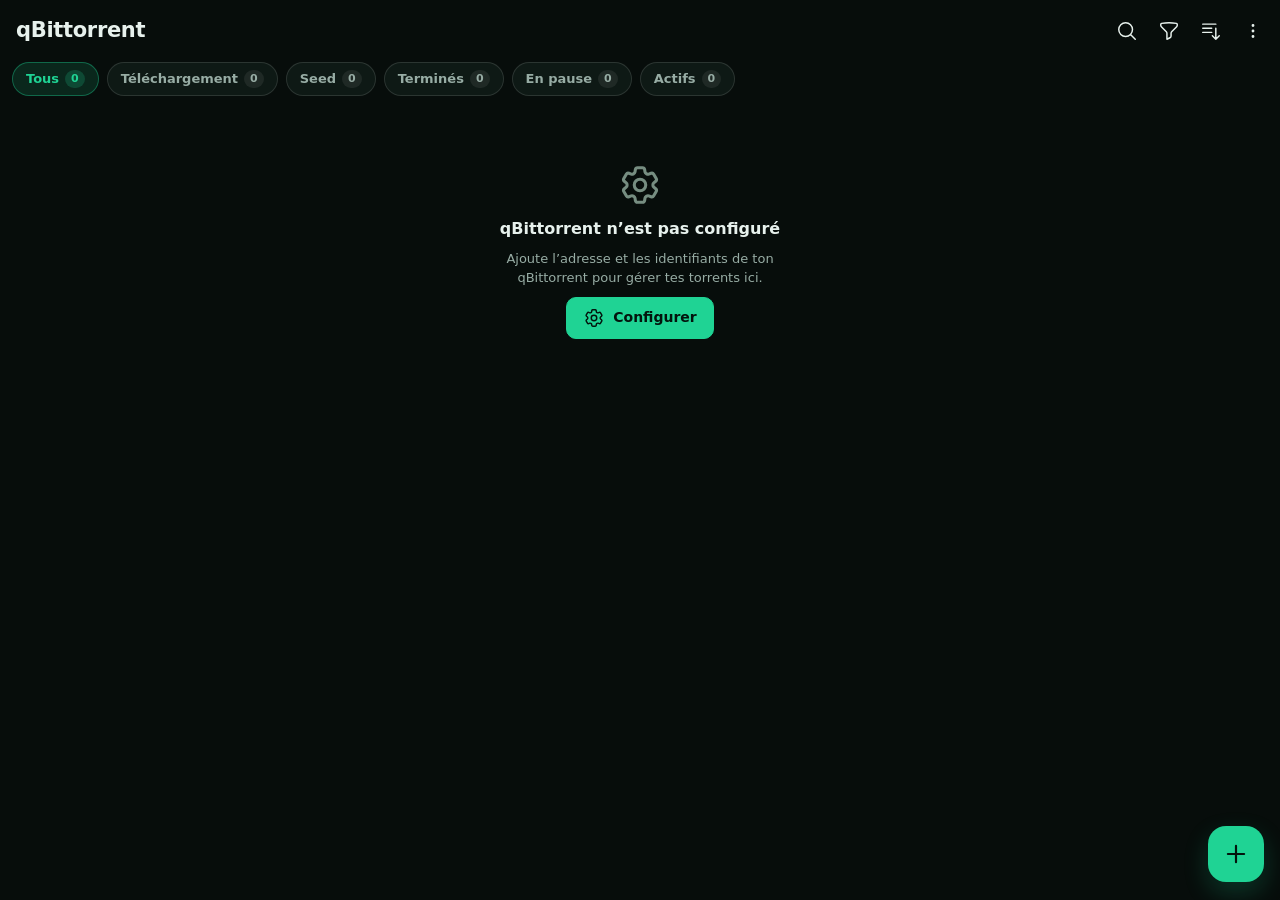
<file: app/index.html>
<!doctype html>
<html lang="fr">
<head>
  <meta charset="utf-8">
  <meta name="viewport" content="width=device-width, initial-scale=1, maximum-scale=1, user-scalable=no">
  <meta name="color-scheme" content="dark">
  <title>Arr411</title>
  <link rel="stylesheet" href="app.css">
</head>
<body>
  <div id="tabs"></div>
  <div id="overlays"></div>
  <div id="toasts"></div>
  <div id="sr-status" class="sr-only" role="status" aria-live="polite" aria-atomic="true"></div>
  <div id="sr-alert" class="sr-only" role="alert" aria-live="assertive" aria-atomic="true"></div>
  <script src="icons.js"></script>
  <script src="core.js"></script>
  <script src="settings.js"></script>
  <script src="backup.js"></script>
  <script src="qbit.js"></script>
  <script src="qbit-more.js"></script>
  <script src="dash.js"></script>
  <script src="arr.js"></script>
  <script src="arr-more.js"></script>
  <script src="lidarr.js"></script>
  <script src="main.js"></script>
</body>
</html>
</file>
<file: app/app.css>
/* Arr411 - C411-like dark green theme */
:root {
  --bg: #070d0b; --bg2: #0a1411; --card: #0e1915; --card2: #13221d; --card3: #1a2d26;
  --line: rgba(255, 255, 255, .07); --line2: rgba(255, 255, 255, .12);
  --text: #e7f1ed; --muted: #97aca4; --dim: #768d81; --ctl: #526c62;
  --pri: #1fd394; --pri2: #17b47d; --ink: #03140d; --pri-soft: rgba(31, 211, 148, .13); --pri-line: rgba(31, 211, 148, .38);
  --red: #f26363; --amber: #f5b544; --blue: #4ea8ff; --violet: #a78bfa; --pink: #f472b6; --cyan: #22d3ee; --gray: #7f8d88;
}
* { box-sizing: border-box; }
html, body { height: 100%; margin: 0; overflow: hidden; background: var(--bg); }
body {
  color: var(--text); font: 14px/1.4 system-ui, Roboto, 'Segoe UI', sans-serif;
  -webkit-tap-highlight-color: transparent; user-select: none; -webkit-user-select: none; overscroll-behavior: none;
}
.sel, input, textarea { user-select: text; -webkit-user-select: text; }
button { font: inherit; color: inherit; background: none; border: 0; padding: 0; cursor: pointer; }
button:disabled { opacity: .45; }
a { color: var(--pri); }
p { margin: 0 0 10px; }
.hidden { display: none !important; }
.muted { color: var(--muted); }
.dim { color: var(--dim); }
.mono { font-family: ui-monospace, 'Roboto Mono', monospace; font-size: 12px; }
.ic { width: 22px; height: 22px; flex: none; }
.ic.sm { width: 16px; height: 16px; }
.ic.xs { width: 13px; height: 13px; }

/* ---------- Tabs & pages ---------- */
#tabs { position: fixed; inset: 0; }
.tab { position: absolute; inset: 0; }
.tab.hidden, .page.hidden, .section.hidden { display: block !important; visibility: hidden; pointer-events: none; }
.page { position: absolute; inset: 0; display: flex; flex-direction: column; background: var(--bg); transition: transform .2s ease, opacity .2s ease; }
.page.enter { transform: translateX(28px); opacity: 0; }
.head { flex: none; display: flex; align-items: center; gap: 2px; min-height: 58px; padding: 8px 6px 4px 16px; }
.head.has-back { padding-left: 2px; }
.head-text { flex: 1; min-width: 0; padding-right: 4px; }
.title { font-size: 21px; font-weight: 750; letter-spacing: -.015em; white-space: nowrap; overflow: hidden; text-overflow: ellipsis; }
.has-back .title { font-size: 17px; font-weight: 700; }
.subtitle { font-size: 12px; color: var(--muted); white-space: nowrap; overflow: hidden; text-overflow: ellipsis; }
.subtitle:empty { display: none; }
.head-actions { display: flex; align-items: center; gap: 0; }
.scroll { flex: 1; overflow-y: auto; overflow-x: hidden; padding: 4px 12px 96px; }
.sections { position: relative; flex: 1; min-height: 0; }
.section { position: absolute; inset: 0; overflow-y: auto; overflow-x: hidden; padding: 0 12px 96px; }
.sticky { position: sticky; top: 0; z-index: 3; background: var(--bg); padding: 6px 0 10px; }

/* ---------- Buttons ---------- */
.icon-btn { width: 42px; height: 42px; border-radius: 12px; display: inline-flex; align-items: center; justify-content: center; color: var(--text); flex: none; position: relative; }
.icon-btn:active { background: var(--card2); }
.icon-btn.pri { color: var(--pri); }
.icon-btn.round { width: 38px; height: 38px; border-radius: 50%; background: var(--card2); border: 1px solid var(--line); }
.icon-btn .dot { position: absolute; top: 9px; right: 9px; width: 8px; height: 8px; border-radius: 50%; background: var(--amber); }
.btn {
  display: inline-flex; align-items: center; justify-content: center; gap: 8px; min-height: 42px; padding: 0 16px;
  border-radius: 10px; background: var(--card2); border: 1px solid var(--line2); color: var(--text); font-weight: 600; font-size: 14px;
  white-space: nowrap; transition: transform .08s, background .15s;
}
.btn:active { transform: scale(.98); background: var(--card3); }
.btn.pri { background: var(--pri); border-color: var(--pri); color: var(--ink); }
.btn.pri:active { background: var(--pri2); }
.btn.danger { background: rgba(242, 99, 99, .1); border-color: rgba(242, 99, 99, .35); color: var(--red); }
.btn.danger-solid { background: var(--red); border-color: var(--red); color: #1a0505; }
.btn.ghost { background: transparent; border-color: transparent; color: var(--pri); }
.btn.sm { min-height: 34px; padding: 0 12px; font-size: 13px; border-radius: 9px; gap: 6px; }
.btn.sm .ic { width: 18px; height: 18px; }
.btn.block { width: 100%; }
.btn.busy { pointer-events: none; opacity: .7; }
.btn.busy::after { content: ''; width: 14px; height: 14px; border: 2px solid currentColor; border-right-color: transparent; border-radius: 50%; animation: spin .7s linear infinite; }
.btn-row { display: flex; gap: 8px; flex-wrap: wrap; }
.btn-row .btn { flex: 1 1 auto; }
.split { display: flex; gap: 1px; }
.split .btn:first-child { flex: 1; border-radius: 10px 0 0 10px; }
.split .btn:last-child { border-radius: 0 10px 10px 0; padding: 0 12px; }
.fab {
  position: absolute; right: 16px; bottom: 18px; z-index: 6; width: 56px; height: 56px; border-radius: 18px;
  background: var(--pri); color: var(--ink); display: flex; align-items: center; justify-content: center;
  box-shadow: 0 10px 24px rgba(31, 211, 148, .22), 0 3px 8px rgba(0, 0, 0, .45);
}
.fab .ic { width: 26px; height: 26px; stroke-width: 2; }
.fab:active { transform: scale(.95); }

/* ---------- Chips & badges ---------- */
.chips { display: flex; gap: 8px; overflow-x: auto; padding: 4px 12px 10px; flex: none; scrollbar-width: none; }
.chips::-webkit-scrollbar { display: none; }
.chips.inner { padding: 0 0 2px; }
.chip {
  flex: none; display: inline-flex; align-items: center; gap: 6px; height: 34px; padding: 0 13px; border-radius: 999px;
  border: 1px solid var(--line2); background: var(--card); color: var(--muted); font-size: 13px; font-weight: 600; white-space: nowrap;
}
.chip .ic { width: 17px; height: 17px; }
.chip.on { background: var(--pri-soft); border-color: var(--pri-line); color: var(--pri); }
.chip .n { font-size: 11px; font-weight: 700; padding: 1px 6px; border-radius: 999px; background: rgba(255, 255, 255, .07); }
.chip.on .n { background: rgba(31, 211, 148, .2); }
.chip .dot { width: 7px; height: 7px; border-radius: 50%; background: var(--amber); }
.chip.sm { height: 30px; font-size: 12.5px; padding: 0 11px; }
.badge {
  display: inline-flex; align-items: center; gap: 4px; height: 20px; padding: 0 7px; border-radius: 6px; font-size: 11px; font-weight: 700;
  background: rgba(255, 255, 255, .07); color: var(--muted); white-space: nowrap; max-width: 100%; overflow: hidden; text-overflow: ellipsis;
}
.badge:empty { display: none; }
.badge .ic { width: 12px; height: 12px; }
.badge.green { background: rgba(31, 211, 148, .14); color: var(--pri); }
.badge.red { background: rgba(242, 99, 99, .14); color: var(--red); }
.badge.amber { background: rgba(245, 181, 68, .14); color: var(--amber); }
.badge.blue { background: rgba(78, 168, 255, .14); color: var(--blue); }
.badge.violet { background: rgba(167, 139, 250, .15); color: var(--violet); }
.badge.pink { background: rgba(244, 114, 182, .14); color: var(--pink); }
.badge.cyan { background: rgba(34, 211, 238, .12); color: var(--cyan); }
.badges { display: flex; flex-wrap: wrap; gap: 5px; }

/* ---------- Cards, lists ---------- */
.card { background: var(--card); border: 1px solid var(--line); border-radius: 14px; padding: 14px; margin-bottom: 10px; }
.card-t { font-weight: 700; font-size: 15px; margin-bottom: 4px; display: flex; align-items: center; gap: 8px; }
.card-t .ic { color: var(--pri); }
.list { display: flex; flex-direction: column; gap: 8px; }
.group { background: var(--card); border: 1px solid var(--line); border-radius: 14px; overflow: hidden; margin-bottom: 10px; }
.item { display: flex; align-items: center; gap: 12px; padding: 12px 14px; border-top: 1px solid var(--line); width: 100%; text-align: left; }
.item:first-child { border-top: 0; }
button.item:active, .item.tap:active { background: var(--card2); }
.item > .ic { color: var(--muted); }
.item .main { flex: 1; min-width: 0; }
.item .t { font-weight: 600; overflow: hidden; text-overflow: ellipsis; }
.item .s { font-size: 12px; color: var(--muted); overflow: hidden; text-overflow: ellipsis; }
.item .r { font-size: 12.5px; color: var(--muted); text-align: right; flex: none; }
.wrap { white-space: normal; word-break: break-word; }
.nowrap { white-space: nowrap; overflow: hidden; text-overflow: ellipsis; }
.section-title { display: flex; align-items: center; gap: 8px; font-size: 12px; font-weight: 750; text-transform: uppercase; letter-spacing: .07em; color: var(--dim); margin: 18px 4px 8px; }
.section-title .grow { flex: 1; }
.section-title button { text-transform: none; letter-spacing: 0; font-weight: 600; color: var(--pri); font-size: 13px; }
.kv { display: grid; grid-template-columns: auto 1fr; gap: 9px 16px; font-size: 13px; margin: 0; }
.kv dt { color: var(--muted); }
.kv dd { margin: 0; text-align: right; word-break: break-word; min-width: 0; }
.empty { display: flex; flex-direction: column; align-items: center; text-align: center; gap: 10px; padding: 52px 22px; color: var(--muted); }
.empty > .ic { width: 46px; height: 46px; color: var(--dim); }
.empty-t { font-weight: 700; color: var(--text); font-size: 16px; }
.empty-s { font-size: 13px; max-width: 320px; word-break: break-word; }
.loading { display: flex; justify-content: center; padding: 44px; }
.spin { width: 24px; height: 24px; border: 2.5px solid rgba(31, 211, 148, .18); border-top-color: var(--pri); border-radius: 50%; animation: spin .8s linear infinite; }
@keyframes spin { to { transform: rotate(360deg); } }
.bar { height: 5px; border-radius: 5px; background: rgba(255, 255, 255, .08); overflow: hidden; }
.bar > i { display: block; height: 100%; width: 0; border-radius: 5px; background: var(--c, var(--pri)); transition: width .4s ease; }
.note { display: flex; gap: 10px; align-items: flex-start; padding: 10px 12px; border-radius: 10px; background: var(--pri-soft); color: #bdeedb; font-size: 12.5px; margin: 4px 0 12px; }
.note .ic { width: 18px; height: 18px; color: var(--pri); margin-top: 1px; }
.note.warn { background: rgba(245, 181, 68, .1); color: #f3dcae; }
.note.warn .ic { color: var(--amber); }
.note.err { background: rgba(242, 99, 99, .1); color: #f6c4c4; }
.note.err .ic { color: var(--red); }
.more { display: flex; justify-content: center; padding: 14px; }

/* ---------- Forms ---------- */
.input {
  width: 100%; height: 46px; padding: 0 13px; border-radius: 11px; border: 1px solid var(--ctl); background: var(--bg2);
  color: var(--text); font: inherit; font-size: 15px; outline: none; -webkit-appearance: none; appearance: none;
}
select.input { background-image: url("data:image/svg+xml,%3Csvg xmlns='http://www.w3.org/2000/svg' viewBox='0 0 24 24' fill='none' stroke='%2397aca4' stroke-width='2'%3E%3Cpath d='m6 9 6 6 6-6'/%3E%3C/svg%3E"); background-repeat: no-repeat; background-position: right 12px center; background-size: 18px; padding-right: 38px; }
textarea.input { height: auto; min-height: 104px; padding: 11px 13px; resize: vertical; line-height: 1.4; font-size: 14px; }
.input:focus { border-color: var(--pri-line); box-shadow: 0 0 0 3px rgba(31, 211, 148, .12); }
.input::placeholder { color: var(--dim); }
input[type=search]::-webkit-search-cancel-button { -webkit-appearance: none; }
.field { display: flex; flex-direction: column; gap: 6px; margin-bottom: 14px; }
.field > label { font-size: 12.5px; color: var(--muted); font-weight: 650; }
.hint { font-size: 12px; color: var(--dim); }
.search { position: relative; flex: 1; }
.search > .ic { position: absolute; left: 12px; top: 12px; color: var(--dim); width: 21px; height: 21px; pointer-events: none; }
.search .input { padding-left: 42px; }
.toolbar { display: flex; gap: 6px; align-items: center; }
.toolbar .icon-btn { background: var(--card); border: 1px solid var(--line2); width: 46px; height: 46px; border-radius: 11px; }
.toolbar .icon-btn.on { color: var(--pri); border-color: var(--pri-line); background: var(--pri-soft); }
.switch { display: flex; align-items: center; gap: 12px; padding: 11px 0; }
.switch .lbl { flex: 1; display: flex; flex-direction: column; font-weight: 550; }
.switch .sub { font-size: 12px; color: var(--dim); font-weight: 400; }
.switch input, .cb { -webkit-appearance: none; appearance: none; margin: 0; flex: none; }
.switch input { width: 46px; height: 28px; border-radius: 14px; background: #24342e; box-shadow: inset 0 0 0 1.5px var(--ctl); position: relative; transition: background .2s; }
.switch input::after { content: ''; position: absolute; top: 3px; left: 3px; width: 22px; height: 22px; border-radius: 50%; background: #cbd6d1; transition: left .2s, background .2s; }
.switch input:checked { background: var(--pri); box-shadow: none; }
.switch input:checked::after { left: 21px; background: #fff; }
.cb { width: 22px; height: 22px; border-radius: 7px; border: 1.5px solid var(--ctl); background: var(--bg2); }
.cb:checked { background: var(--pri) url("data:image/svg+xml,%3Csvg xmlns='http://www.w3.org/2000/svg' viewBox='0 0 24 24' fill='none' stroke='%2303140d' stroke-width='3'%3E%3Cpath stroke-linecap='round' stroke-linejoin='round' d='m5 12.5 4.5 4.5L19 7.5'/%3E%3C/svg%3E") center/16px no-repeat; border-color: var(--pri); }
.check-row { display: flex; align-items: center; gap: 12px; padding: 10px 0; }
.seg { display: flex; gap: 4px; padding: 4px; background: var(--card); border: 1px solid var(--line); border-radius: 12px; margin-bottom: 12px; }
.seg button { flex: 1; height: 34px; border-radius: 9px; font-size: 13px; font-weight: 650; color: var(--muted); white-space: nowrap; padding: 0 6px; }
.seg button.on { background: var(--pri-soft); color: var(--pri); }
.page > .seg { margin: 0 12px 8px; flex: none; }

/* ---------- Overlays ---------- */
#overlays { position: fixed; inset: 0; z-index: 50; pointer-events: none; }
.overlay { position: absolute; inset: 0; pointer-events: auto; }
.backdrop { position: absolute; inset: 0; background: rgba(0, 0, 0, .58); opacity: 0; transition: opacity .2s; }
.overlay.open .backdrop { opacity: 1; }
.sheet {
  position: absolute; left: 0; right: 0; bottom: 0; max-height: 90%; display: flex; flex-direction: column;
  background: var(--bg2); border: 1px solid var(--line2); border-bottom: 0; border-radius: 22px 22px 0 0;
  transform: translateY(100%); transition: transform .24s cubic-bezier(.2, .85, .25, 1); box-shadow: 0 -10px 40px rgba(0, 0, 0, .5);
}
.overlay.open .sheet { transform: none; }
.sheet.full { top: 0; max-height: none; border-radius: 0; border: 0; background: var(--bg); }
.sheet.full .grip { display: none; }
.grip { width: 38px; height: 4px; border-radius: 2px; background: rgba(255, 255, 255, .18); margin: 8px auto 0; flex: none; }
.sheet-head { display: flex; align-items: center; gap: 6px; padding: 6px 6px 4px 18px; flex: none; }
.sheet.full .sheet-head { padding-top: 8px; min-height: 58px; }
.sheet-head h3 { flex: 1; margin: 0; font-size: 17px; font-weight: 700; min-width: 0; overflow: hidden; text-overflow: ellipsis; white-space: nowrap; }
.sheet.full .sheet-head h3 { font-size: 20px; }
.sheet-body { overflow-y: auto; padding: 6px 16px 16px; flex: 1; min-height: 0; }
.sheet-actions { display: flex; gap: 10px; padding: 12px 16px 16px; border-top: 1px solid var(--line); flex: none; }
.sheet-actions .btn { flex: 1; }
.menu { display: flex; flex-direction: column; padding-bottom: 6px; }
.menu-item { display: flex; align-items: center; gap: 14px; width: 100%; padding: 12px 10px; border-radius: 11px; text-align: left; font-size: 15px; min-height: 48px; }
.menu-item:active { background: var(--card2); }
.menu-item > .ic { color: var(--muted); }
.menu-item .mi-text { flex: 1; display: flex; flex-direction: column; min-width: 0; }
.menu-item .mi-text > span:first-child { overflow: hidden; text-overflow: ellipsis; }
.menu-item .sub { font-size: 12px; color: var(--dim); white-space: nowrap; overflow: hidden; text-overflow: ellipsis; }
.menu-item.on { color: var(--pri); }
.menu-item.on > .ic { color: var(--pri); }
.menu-item.danger, .menu-item.danger > .ic { color: var(--red); }
.menu-sep { height: 1px; background: var(--line); margin: 6px 4px; }
#toasts { position: fixed; left: 14px; right: 14px; bottom: 18px; z-index: 100; display: flex; flex-direction: column; align-items: center; gap: 8px; pointer-events: none; }
.toast {
  display: flex; align-items: center; gap: 10px; max-width: 100%; background: #172a23; border: 1px solid var(--line2); color: var(--text);
  padding: 11px 15px; border-radius: 13px; font-size: 13.5px; box-shadow: 0 10px 30px rgba(0, 0, 0, .45);
  transform: translateY(12px); opacity: 0; transition: transform .2s, opacity .2s; word-break: break-word;
}
.toast .ic { width: 19px; height: 19px; }
.toast.in { transform: none; opacity: 1; }
.toast.ok .ic { color: var(--pri); }
.toast.err { border-color: rgba(242, 99, 99, .4); }
.toast.err .ic { color: var(--red); }

/* ---------- qBittorrent ---------- */
.speedstrip { display: flex; align-items: center; gap: 14px; margin: 0 12px 10px; padding: 10px 14px; border-radius: 14px; background: linear-gradient(135deg, #0f2219, #0b1713); border: 1px solid var(--line); flex: none; text-align: left; }
.spd { display: flex; align-items: center; gap: 5px; font-size: 15px; font-weight: 750; white-space: nowrap; }
.spd .ic { width: 18px; height: 18px; stroke-width: 2.2; }
.spd.dl .ic { color: var(--pri); }
.spd.up .ic { color: var(--blue); }
.spd small { font-size: 11px; color: var(--dim); font-weight: 600; margin-left: 2px; }
.speedstrip .free { margin-left: auto; font-size: 11.5px; color: var(--muted); text-align: right; line-height: 1.25; }
.speedstrip .alt { color: var(--amber); }
.speedstrip .low { color: var(--amber); font-weight: 650; }
.qb-bar { display: flex; gap: 8px; padding: 0 12px 10px; overflow-x: auto; flex: none; scrollbar-width: none; }
.qb-bar::-webkit-scrollbar { display: none; }
.tor {
  display: flex; gap: 10px; align-items: center; padding: 12px 10px 11px 14px; background: var(--card); border: 1px solid var(--line);
  border-radius: 13px; content-visibility: auto; contain-intrinsic-size: auto 104px; --c: var(--pri);
}
.tor:active { background: var(--card2); }
.tor.selected { border-color: var(--pri-line); background: #0f251d; }
.tor .main { flex: 1; min-width: 0; }
.tor .nm { font-weight: 650; font-size: 13.5px; line-height: 1.3; word-break: break-word; display: -webkit-box; -webkit-line-clamp: 2; -webkit-box-orient: vertical; overflow: hidden; }
.tor .bar { margin: 8px 0 7px; height: 4px; }
.meta { display: flex; flex-wrap: wrap; align-items: center; gap: 3px 10px; font-size: 12px; color: var(--muted); }
.meta > span:empty { display: none; }
.meta .st { color: var(--c); font-weight: 650; display: inline-flex; align-items: center; gap: 5px; }
.meta .st::before { content: ''; width: 7px; height: 7px; border-radius: 50%; background: var(--c); }
.meta .down { color: var(--pri); font-weight: 600; }
.meta .upl { color: var(--blue); font-weight: 600; }
[data-s=dl] { --c: var(--pri); }
[data-s=stalled] { --c: var(--amber); }
[data-s=queued] { --c: var(--gray); }
[data-s=check] { --c: var(--violet); }
[data-s=paused] { --c: #8a9a94; }
[data-s=up] { --c: var(--blue); }
[data-s=seed] { --c: var(--cyan); }
[data-s=done] { --c: #4fb38e; }
[data-s=err] { --c: var(--red); }
.tor .cb { margin-right: 2px; }
.big-progress { display: flex; align-items: baseline; gap: 10px; margin: 2px 0 8px; }
.big-progress b { font-size: 28px; font-weight: 800; color: var(--c); letter-spacing: -.02em; }
.actions-grid { display: grid; grid-template-columns: repeat(4, 1fr); gap: 8px; margin: 12px 0 4px; }
.act { display: flex; flex-direction: column; align-items: center; gap: 6px; padding: 10px 2px; border-radius: 12px; background: var(--card2); border: 1px solid var(--line); font-size: 11.5px; font-weight: 600; color: var(--muted); }
.act .ic { color: var(--text); }
.act.danger .ic, .act.danger { color: var(--red); }
.act:active { background: var(--card3); }
.file { display: flex; gap: 12px; align-items: center; padding: 11px 12px; border-top: 1px solid var(--line); }
.file:first-child { border-top: 0; }
.file .main { flex: 1; min-width: 0; }
.file .dir { font-size: 11px; color: var(--dim); word-break: break-all; }
.file .fn { font-size: 13px; font-weight: 600; word-break: break-word; }
.file .bar { margin: 6px 0 4px; height: 3px; }
.peer-flag { font-size: 16px; width: 22px; text-align: center; }

/* ---------- Radarr / Sonarr ---------- */
.grid { display: grid; grid-template-columns: repeat(3, minmax(0, 1fr)); gap: 14px 10px; }
.tile { min-width: 0; text-align: left; }
.poster { position: relative; aspect-ratio: 2 / 3; border-radius: 10px; overflow: hidden; background: linear-gradient(160deg, #173129, #0b1714); border: 1px solid var(--line); }
.poster img { position: absolute; inset: 0; width: 100%; height: 100%; object-fit: cover; }
.poster img.broken { display: none; }
.poster .ph { position: absolute; inset: 0; display: flex; align-items: center; align-items: safe center; justify-content: center; padding: 8px; text-align: center; font-size: 12px; color: var(--muted); font-weight: 650; word-break: break-word; overflow: hidden; }
.lrow .poster .ph { padding: 4px; font-size: 9.5px; line-height: 1.2; }
.poster .st { position: absolute; left: 0; right: 0; bottom: 0; height: 4px; background: rgba(0, 0, 0, .5); }
.poster .st > i { display: block; height: 100%; background: var(--c, var(--pri)); }
.poster .corner { position: absolute; top: 6px; right: 6px; }
.poster.sq { aspect-ratio: 1 / 1; }
.season-h > .poster { width: 46px; flex: none; border-radius: 7px; }
.tile .tt { font-size: 12.5px; font-weight: 650; margin-top: 6px; line-height: 1.25; display: -webkit-box; -webkit-line-clamp: 2; -webkit-box-orient: vertical; overflow: hidden; }
.tile .ty { font-size: 11.5px; color: var(--dim); white-space: nowrap; overflow: hidden; text-overflow: ellipsis; }
.rows .lrow { display: flex; gap: 12px; align-items: center; padding: 8px; border-radius: 12px; background: var(--card); border: 1px solid var(--line); margin-bottom: 8px; width: 100%; text-align: left; }
.lrow .poster { width: 54px; flex: none; border-radius: 7px; }
.lrow .main { flex: 1; min-width: 0; }
.lrow .t { font-weight: 650; overflow: hidden; text-overflow: ellipsis; white-space: nowrap; }
.lrow .s { font-size: 12px; color: var(--muted); margin-top: 2px; }
.result { display: flex; gap: 12px; padding: 10px; border-radius: 14px; background: var(--card); border: 1px solid var(--line); margin-bottom: 10px; width: 100%; text-align: left; }
.result .poster { width: 78px; flex: none; border-radius: 9px; }
.result .main { flex: 1; min-width: 0; display: flex; flex-direction: column; gap: 5px; }
.result .t { font-weight: 700; font-size: 15px; line-height: 1.25; }
.result .ov { font-size: 12.5px; color: var(--muted); display: -webkit-box; -webkit-line-clamp: 3; -webkit-box-orient: vertical; overflow: hidden; }
.hero { position: relative; margin: -4px -12px 0; height: 200px; overflow: hidden; background: #0c1a15; }
.hero img { width: 100%; height: 100%; object-fit: cover; opacity: .5; }
.hero img.broken { display: none; }
.hero::after { content: ''; position: absolute; inset: 0; background: linear-gradient(180deg, rgba(7, 13, 11, .15) 0%, rgba(7, 13, 11, .55) 55%, var(--bg) 100%); }
.hero-info { position: relative; z-index: 1; display: flex; gap: 14px; align-items: flex-end; margin-top: -120px; }
.hero-info .poster { width: 112px; flex: none; box-shadow: 0 10px 30px rgba(0, 0, 0, .55); }
.hero-info .main { flex: 1; min-width: 0; padding-bottom: 2px; }
.hero-info h2 { margin: 0 0 4px; font-size: 20px; line-height: 1.2; font-weight: 800; letter-spacing: -.01em; word-break: break-word; }
.hero-info .s { font-size: 12.5px; color: var(--muted); margin-bottom: 7px; }
.overview { font-size: 13.5px; color: #c4d3cd; line-height: 1.5; margin: 12px 2px; }
.overview.clamp { display: -webkit-box; -webkit-line-clamp: 4; -webkit-box-orient: vertical; overflow: hidden; }
.season { background: var(--card); border: 1px solid var(--line); border-radius: 13px; margin-bottom: 8px; overflow: hidden; }
.season-h { display: flex; align-items: center; gap: 12px; padding: 12px 12px 12px 14px; width: 100%; text-align: left; }
.season-h .main { flex: 1; min-width: 0; }
.season-h .bar { margin-top: 7px; height: 4px; }
.season-h .chev { transition: transform .2s; color: var(--muted); }
.season.open .chev { transform: rotate(180deg); }
.ep { display: flex; gap: 10px; align-items: center; padding: 9px 14px; border-top: 1px solid var(--line); font-size: 13px; }
.ep .num { width: 30px; color: var(--dim); font-weight: 700; flex: none; font-size: 12px; }
.ep .main { flex: 1; min-width: 0; }
.ep .s { font-size: 11.5px; color: var(--dim); }
.day { margin: 16px 2px 8px; font-weight: 750; font-size: 13px; color: var(--pri); text-transform: capitalize; }
.day.today { color: var(--amber); }
.q-item { padding: 12px 14px; }
.q-item .bar { margin: 8px 0 6px; }
.msgs { font-size: 12px; color: var(--amber); margin-top: 6px; word-break: break-word; }
.disk { margin-bottom: 12px; }
.disk .row1 { display: flex; justify-content: space-between; gap: 10px; font-size: 13px; margin-bottom: 6px; }
.disk .bar { height: 7px; }
.log { padding: 9px 12px; border-top: 1px solid var(--line); font-size: 12px; }
.log:first-child { border-top: 0; }
.log .lv { font-weight: 800; font-size: 10.5px; text-transform: uppercase; margin-right: 6px; }
.log .lv.error, .log .lv.fatal { color: var(--red); }
.log .lv.warn { color: var(--amber); }
.log .lv.info { color: var(--blue); }
.log .msg { word-break: break-word; color: #c8d6d0; }
.q-row { display: flex; align-items: center; gap: 12px; padding: 10px 14px; border-top: 1px solid var(--line); }
.q-row:first-child { border-top: 0; }
.q-row .main { flex: 1; min-width: 0; }
.q-row .s { font-size: 11.5px; color: var(--dim); }
.score { width: 84px; height: 36px; font-size: 14px; text-align: center; padding: 0 6px; }
.mi-file { padding: 12px 14px; border-top: 1px solid var(--line); display: flex; gap: 12px; align-items: flex-start; }
.mi-file:first-child { border-top: 0; }
.mi-file .main { flex: 1; min-width: 0; }
.mi-file .fn { font-size: 12.5px; font-weight: 600; word-break: break-all; }
.mi-file .match { margin-top: 6px; display: flex; align-items: center; gap: 6px; color: var(--pri); font-size: 13px; font-weight: 600; text-align: left; }
.mi-file .match.none { color: var(--amber); }
.mi-file .rej { font-size: 11.5px; color: var(--red); margin-top: 4px; }
.bottom-bar { flex: none; display: flex; gap: 8px; padding: 10px 12px; border-top: 1px solid var(--line); background: var(--bg2); }
.bottom-bar .input { height: 42px; }
.about { text-align: center; color: var(--dim); font-size: 12px; padding: 18px 0 8px; }
.about-logo { display: block; width: 64px; height: 64px; margin: 0 auto 10px; border-radius: 22.5%; box-shadow: 0 4px 14px rgba(0, 0, 0, .4); }
.logo { font-weight: 900; font-size: 26px; letter-spacing: -.03em; color: var(--text); }
.logo span { color: var(--pri); }
.season-h .t { font-weight: 700; font-size: 14.5px; }
.season-h .s { font-size: 12px; color: var(--muted); margin-top: 2px; }
.season-h > .ic { transition: transform .2s; color: var(--dim); }
.season.open .season-h > .ic { transform: rotate(180deg); }
.season-b { display: none; }
.group.season .season-b { border-top: 1px solid var(--line); }
.season.open .season-b { display: block; }
.ep .t { font-weight: 600; overflow: hidden; text-overflow: ellipsis; white-space: nowrap; }
.ep:active, .season-h:active { background: var(--card2); }
.lrow > .ic { color: var(--dim); flex: none; }
button.log { display: block; width: 100%; text-align: left; }
button.log:active { background: var(--card2); }
button.log .msg { display: -webkit-box; -webkit-line-clamp: 4; -webkit-box-orient: vertical; overflow: hidden; }
button.item:disabled { opacity: .6; }

/* ---------- Settings ---------- */
.pw { display: flex; gap: 6px; align-items: center; }
.pw .input { flex: 1; min-width: 0; }
.pw .icon-btn { color: var(--muted); }
.note.ok .ic { color: var(--pri); }
.note.wait .ic { animation: spin 1s linear infinite; color: var(--muted); }
.set-sep { height: 1px; background: var(--line); margin: 16px -14px 14px; }
.card .switch + .switch { border-top: 1px solid var(--line); }
.card .switch + .field { border-top: 1px solid var(--line); padding-top: 12px; }
.card > .field:last-child, .card > .note:last-child { margin-bottom: 0; }
.card > .card-t + .switch { margin-top: 2px; }
.switch.off { opacity: .45; }
.card .btn-row + .btn-row { margin-top: 8px; }
.diag-out { margin: 12px 0 0; padding: 10px; max-height: 280px; overflow: auto; background: var(--bg); border: 1px solid var(--line); border-radius: 10px; color: var(--muted); font-size: 11px; line-height: 1.45; white-space: pre-wrap; word-break: break-word; }
.diag-out[hidden] { display: none; }
.alb-type { font-size: 11.5px; font-weight: 750; color: var(--dim); text-transform: uppercase; letter-spacing: .06em; margin: 14px 4px 7px; }
.alb-type:first-child { margin-top: 2px; }
.disc-h { padding: 8px 14px 6px; border-top: 1px solid var(--line); font-size: 11px; font-weight: 750; color: var(--dim); text-transform: uppercase; letter-spacing: .05em; background: var(--bg2); }
/* Settings: updates and torrent score. body.upd-new (settings.js) dots the « ⋯ » button of the main pages. */
body.upd-new .page > .head:not(.has-back) > .head-actions > .icon-btn[aria-label^="Plus d"]:nth-child(4):last-child::after { content: ''; position: absolute; top: 9px; right: 9px; width: 8px; height: 8px; border-radius: 50%; background: var(--pri); box-shadow: 0 0 0 2px var(--bg); }
.card-t .badge { margin-left: auto; }
.upd-when { margin: 8px 0 12px; }
.upd-st .upd-body { flex: 1; min-width: 0; }
.upd-st .bar { margin-top: 8px; }
.upd-fold { display: flex; align-items: center; gap: 6px; padding: 6px 2px; margin-bottom: 4px; color: var(--muted); font-size: 13px; font-weight: 650; }
.upd-fold .ic { width: 18px; height: 18px; transition: transform .15s; }
.upd-fold[aria-expanded="true"] .ic { transform: rotate(90deg); }
.upd-notes { max-height: 220px; margin: 4px 0 12px; font-size: 12.5px; }
.score-grid { display: grid; grid-template-columns: 1fr 1fr; gap: 0 12px; }
.score-hint { margin-bottom: 10px; }

/* ---------- Sauvegarde ---------- */
.bk-count { margin: 2px 0 10px; font-size: 13px; color: var(--muted); }
.bk-prev { color: var(--text); font-size: 13.5px; }
.bk-src { margin-bottom: 12px; font-size: 12.5px; color: var(--muted); }
.bk-list, .bk-urls ul, .bk-skip ul { list-style: none; margin: 0; padding: 0; }
.bk-list { margin-bottom: 12px; border: 1px solid var(--line); border-radius: 12px; background: var(--card); }
.bk-list li { display: flex; justify-content: space-between; gap: 12px; padding: 8px 12px; }
.bk-list li + li { border-top: 1px solid var(--line); }
.bk-list b { color: var(--pri); font-variant-numeric: tabular-nums; }
.bk-t { margin: 14px 0 6px; font-size: 11.5px; font-weight: 750; color: var(--dim); text-transform: uppercase; letter-spacing: .05em; }
.bk-urls li, .bk-skip li { padding: 3px 0; font-size: 12.5px; color: var(--muted); }
.bk-skip .mono { color: var(--text); }
.bk-hint { margin-top: 12px; font-size: 12px; color: var(--dim); }

/* ---------- Tableau de bord ---------- */
.dash-banner { flex: none; margin: 0 12px 10px; }
.dash-banner > button { display: flex; align-items: center; gap: 10px; width: 100%; padding: 10px 12px; border-radius: 12px; text-align: left; background: rgba(245, 181, 68, .1); border: 1px solid rgba(245, 181, 68, .28); color: #f3dcae; font-size: 13px; font-weight: 650; }
.dash-banner > button:active { background: rgba(245, 181, 68, .18); }
.dash-banner > button > .ic:first-child { color: var(--amber); }
.dash-banner > button > span { flex: 1; min-width: 0; }
.dash-banner > button > .ic:last-child { color: var(--dim); }
.dash-job { margin: 4px 0 10px; padding: 10px 12px; border-radius: 12px; background: var(--card); border: 1px solid var(--line); font-size: 13px; color: var(--muted); }
.dash-job .bar { margin-top: 8px; }
.dash-ratio { display: flex; align-items: baseline; gap: 8px; margin: 2px 0 10px; }
.dash-ratio .big { font-size: 30px; font-weight: 800; line-height: 1.1; font-variant-numeric: tabular-nums; }
.dash-ratio .big.low, .dash-low { color: var(--amber); }
.dash-low { font-weight: 650; }
.dash-grp > .hint { margin-bottom: 8px; }
.dash-grp .bar { margin-top: 12px; }
.dash-line { margin-top: 8px; font-size: 13px; color: var(--muted); }
.dash-line b { color: var(--text); font-weight: 650; }
.dash-alert { border-left: 3px solid var(--c, var(--line2)); }
.dash-alert.red { --c: var(--red); }
.dash-alert.amber { --c: var(--amber); }
.dash-alert.blue { --c: var(--blue); }
.dash-alert .card-t .ic { color: var(--c, var(--pri)); }
.dash-alert .btn-row { margin-top: 10px; }
.dash-text { margin: 6px 0; font-size: 13px; line-height: 1.4; color: var(--muted); }
.dash-text .ic { vertical-align: -3px; color: var(--pri); }
.dash-count { margin: 2px 0 4px; font-size: 15px; }
.dash-rows { margin: 8px 0; }
.dash-row { display: flex; align-items: center; gap: 10px; width: 100%; padding: 8px 0; border-top: 1px solid var(--line); text-align: left; }
.dash-row:first-child { border-top: 0; }
.dash-row:active { background: var(--card2); }
.dash-row .main { flex: 1; min-width: 0; display: flex; flex-direction: column; }
.dash-row .t { font-size: 13.5px; font-weight: 600; }
.dash-row .s { font-size: 12px; color: var(--muted); }
.dash-row .r { flex: none; font-size: 12.5px; color: var(--muted); }
.dash-rule .main { text-align: left; }
.dash-grid { display: grid; grid-template-columns: 1fr 1fr; gap: 0 12px; }

/* ---------- Accessibilité ---------- */
/* Hidden on screen, still read by screen readers (live regions). */
.sr-only { position: absolute; width: 1px; height: 1px; margin: -1px; padding: 0; overflow: hidden; clip: rect(0, 0, 0, 0); clip-path: inset(50%); white-space: nowrap; border: 0; }
/* Keyboard focus ring. An outline, not a box-shadow, so it survives forced-colors; :focus-visible keeps it off mouse and touch taps. */
:focus-visible { outline: 2px solid var(--pri); outline-offset: 2px; }
/* Titles and dialogs only take programmatic focus: they are not controls, no ring. */
[tabindex="-1"]:focus-visible { outline: none; }
/* An outer ring would be cut off by these clipping containers: draw it inside. */
.group :focus-visible, .season :focus-visible, .qb-bar :focus-visible, .chips.inner :focus-visible, .seg :focus-visible { outline-offset: -2px; }
/* The input has its own border: the ring sits over it instead of doubling it. */
.input:focus-visible { outline-offset: -1px; }
/* Focus not obscured (2.4.11): a focused row scrolls clear of the sticky search row, the FAB and the toasts. */
.section, .scroll { scroll-padding-bottom: 84px; }
.section:has(> .sticky), .scroll:has(> .sticky) { scroll-padding-top: 68px; }

@media (prefers-reduced-motion: reduce) {
  .page, .backdrop, .sheet, .toast, .btn, .bar > i, .season-h .chev, .season-h > .ic, .upd-fold .ic, .switch input, .switch input::after { transition: none; }
  /* Spinners say "loading": keep them, only slower. */
  .spin { animation-duration: 1.6s; }
  .btn.busy::after { animation-duration: 1.4s; }
  .note.wait .ic { animation-duration: 2s; }
}

/* Windows contrast themes flatten background colours: redraw what only a background showed (switches, checkboxes, bars, selected state). */
@media (forced-colors: active) {
  .switch input, .cb { forced-color-adjust: none; background: Canvas; border: 2px solid ButtonText; box-shadow: none; }
  .switch input::after { background: ButtonText; }
  .switch input:checked, .cb:checked { background-color: Highlight; border-color: Highlight; }
  .switch input:checked::after { background: HighlightText; }
  .bar, .poster .st { forced-color-adjust: none; background: Canvas; border: 1px solid CanvasText; }
  .bar > i, .poster .st > i { background: Highlight; }
  .chip.on, .seg button.on, .toolbar .icon-btn.on, .menu-item.on { forced-color-adjust: none; background: Highlight; color: HighlightText; border-color: Highlight; }
  .menu-item.on > .ic { color: HighlightText; }
  .fab { border: 2px solid ButtonText; }
}
</file>
